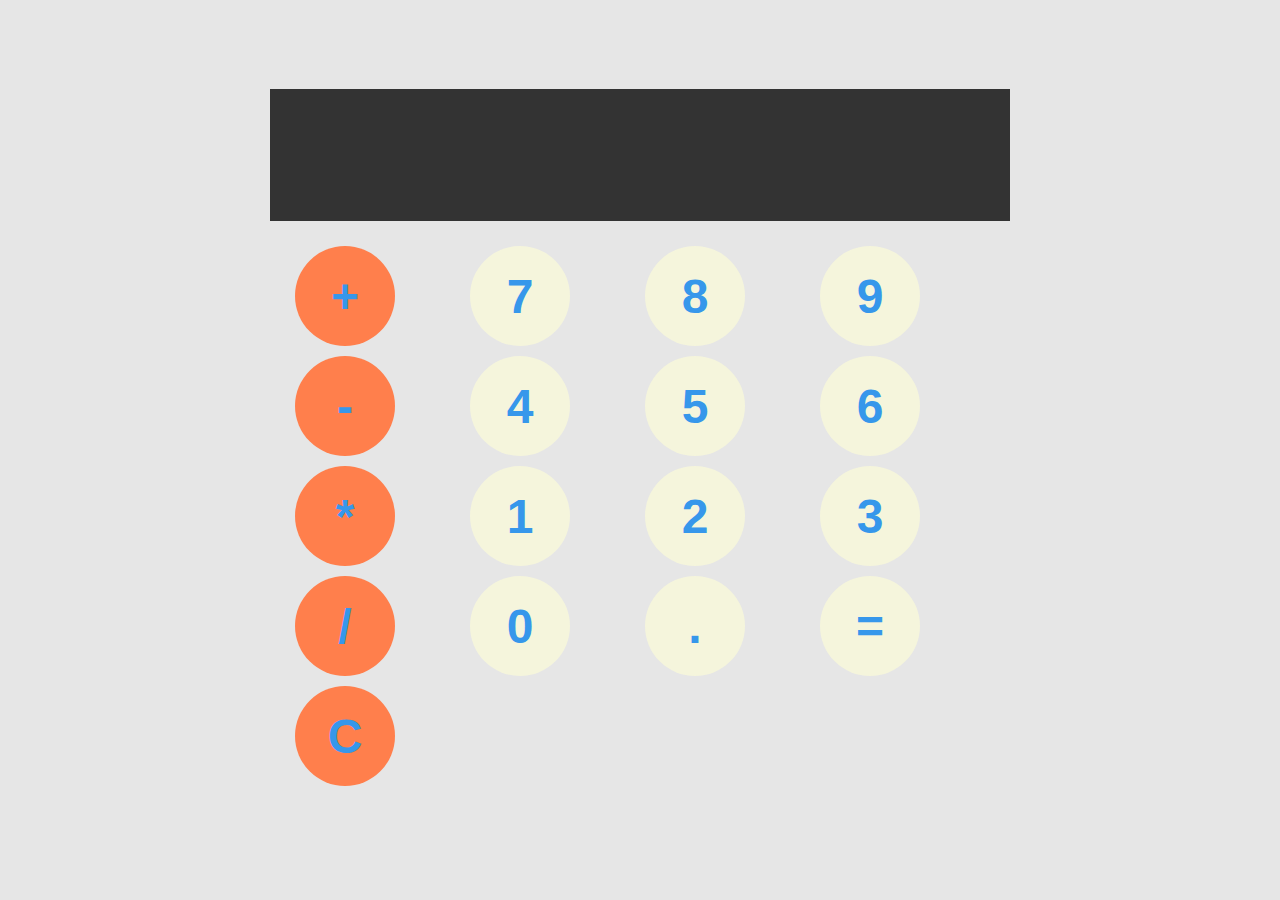
<file: KenWebsite/calculator.html>
<!DOCTYPE html>
<html lang="en">
<head>
    <meta charset="UTF-8">
    <meta name="viewport" content="width=device-width, inital-scale1."/>
    <title>Ken Calcu</title>
    <link rel="stylesheet" href="calcu.css">
</head>
<body> 

     <div class="calculator">
        <input id="display">
        <div id="keys"> 
            <button onclick="appendToDisplay('+')" class="operator-btn">+</button>
            <button onclick="appendToDisplay('7')">7</button>
            <button onclick="appendToDisplay('8')">8</button>
            <button onclick="appendToDisplay('9')">9</button>
            <button onclick="appendToDisplay('-')" class="operator-btn">-</button>
            <button onclick="appendToDisplay('4')">4</button>
            <button onclick="appendToDisplay('5')">5</button>
            <button onclick="appendToDisplay('6')">6</button>
            <button onclick="appendToDisplay('*')" class="operator-btn">*</button>
            <button onclick="appendToDisplay('1')">1</button>
            <button onclick="appendToDisplay('2')">2</button>
            <button onclick="appendToDisplay('3')">3</button>
            <button onclick="appendToDisplay('/')" class="operator-btn">/</button>
            <button onclick="appendToDisplay('0')">0</button>
            <button onclick="appendToDisplay('.')">.</button>
            <button id="myBtn" onclick="calculate()">=</button>
            <button onclick="cleardisplay()" class="operator-btn">C</button>
        </div>
    </div>

    <script src="index.js"></script>
</body>
</html>
</file>
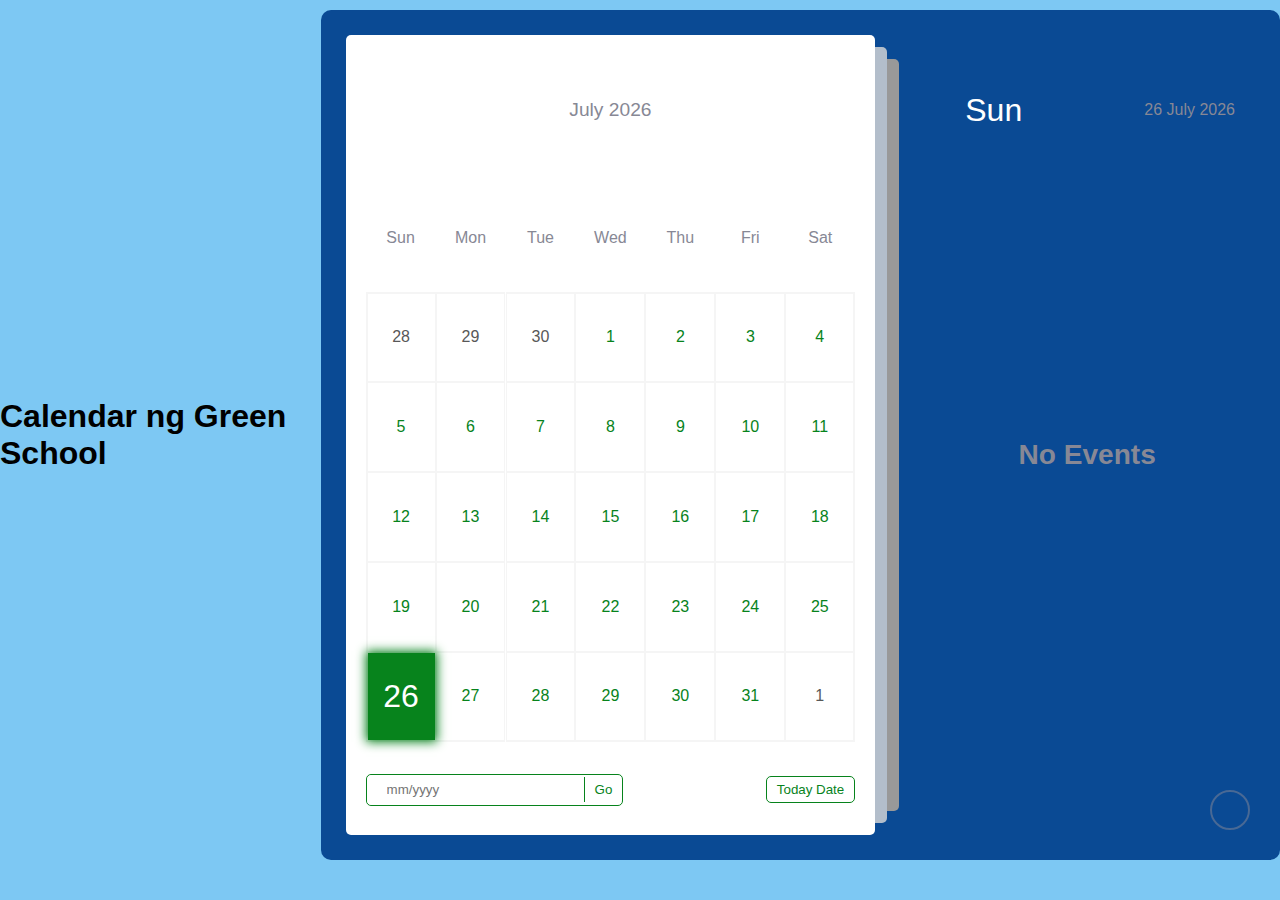
<file: KenWebsite/calendar.html>
<!DOCTYPE html>
<html lang="en">
  <head>
    <meta charset="UTF-8" />
    <meta http-equiv="X-UA-Compatible" content="IE=edge" />
    <meta name="viewport" content="width=device-width, initial-scale=1.0" />
    <meta
      name="description"
      content="Calendar that can create schedules for event"
    />
    <meta
      name="keywords"
      content="calendar, events, reminders, javascript, html, css, open source coding"
    />
    <link
      rel="stylesheet"
      href="https://cdnjs.cloudflare.com/ajax/libs/font-awesome/6.2.0/css/all.min.css"
      integrity="sha512-xh6O/CkQoPOWDdYTDqeRdPCVd1SpvCA9XXcUnZS2FmJNp1coAFzvtCN9BmamE+4aHK8yyUHUSCcJHgXloTyT2A=="
      crossorigin="anonymous"
      referrerpolicy="no-referrer"
    />
    <link rel="stylesheet" href="calendar.css" />
    <title>Calendar </title>
  </head>
  <body>
    <h1> 
        Calendar ng Green School
    </h1>
    <div class="container">
      <div class="left">
        <div class="calendar">
          <div class="month">
            <i class="fas fa-angle-left prev"></i>
            <div class="date">december 2015</div>
            <i class="fas fa-angle-right next"></i>
          </div>
          <div class="weekdays">
            <div>Sun</div>
            <div>Mon</div>
            <div>Tue</div>
            <div>Wed</div>
            <div>Thu</div>
            <div>Fri</div>
            <div>Sat</div>
          </div>
          <div class="days"></div>
          <div class="goto-today">
            <div class="goto">
              <input type="text" placeholder="mm/yyyy" class="date-input" />
              <button class="goto-btn">Go</button>
            </div>
            <button class="today-btn">Today Date</button>
          </div>
        </div>
      </div>
      <div class="right">
        <div class="today-date">
          <div class="event-day">wed</div>
          <div class="event-date">12th december 2022</div>
        </div>
        <div class="events"></div>
        <div class="add-event-wrapper">
          <div class="add-event-header">
            <div class="title">Add Event</div>
            <i class="fas fa-times close"></i>
          </div>
          <div class="add-event-body">
            <div class="add-event-input">
              <input type="text" placeholder="Event Name" class="event-name" />
            </div>
            <div class="add-event-input">
              <input
                type="text"
                placeholder="Event Time From"
                class="event-time-from"
              />
            </div>
            <div class="add-event-input">
              <input
                type="text"
                placeholder="Event Time To"
                class="event-time-to"
              />
            </div>
          </div>
          <div class="add-event-footer">
            <button class="add-event-btn">Add Schedule Event</button>
          </div>
        </div>
      </div>
      <button class="add-event">
        <i class="fas fa-plus"></i>
      </button>
    </div>
    <script src="calendar.js"></script>
  </body>
</html>
</file>
<file: KenWebsite/calcu.css>
body{
    margin: 0;
    display: flex;
    justify-content: center;
    align-items: center;
    height: 100vh;
    background-color: hsl(0, 0%, 90%);
}
#calculator{
    font-family: 'Times New Roman', Times, serif;
    background-color: hsl(0, 0%, 15%);
    border-radius: 15px;
    max-width: 500px;
    overflow: hidden;
}
#display{
    width: 700px;
    padding: 20px;
    font-size: 5rem;
    text-align: left;
    border: none;
    background-color: hsl(0, 0%, 20%);
}
#keys{
    display: grid;
    grid-template-columns: repeat(4, 1fr);
    gap: 10px;
    padding: 25px;
}
button{
    width: 100px;
    height: 100px;
    border-radius: 50px;
    border: none;
    background-color: beige;
    color: rgb(54, 151, 235);
    font-size: 3rem;
    font-weight: bold;
    cursor: pointer;
}
button:hover{
    background-color: hsl(0, 0%, 40%);
}
button:active{
    background-color: hsl(0, 0%, 50%);
}
.operator-btn{
    background-color: hsl(17, 100%, 55%);
}
.operator-btn{
    background-color: hsl(17, 100%, 65%);
}
.operator-btn:active{
    background-color: hsl(17, 100%, 75%);
}
</file>
<file: KenWebsite/calendar.css>
:root {
    --primary-clr: #07831c;
  }
  * {
    margin: 0;
    padding: 0;
    box-sizing: border-box;
    font-family: "Poppins", sans-serif;
  }
  /* nice scroll bar */
  ::-webkit-scrollbar {
    width: 5px;
  }
  ::-webkit-scrollbar-track {
    background: #f5f5f5;
    border-radius: 50px;
  }
  ::-webkit-scrollbar-thumb {
    background: var(--primary-clr);
    border-radius: 50px;
  }
  
  body {
    position: relative;
    min-height: 100vh;
    display: flex;
    align-items: center;
    justify-content: center;
    padding-bottom: 30px;
    background-color: #7dc8f3;
  }
  .container {
    position: relative;
    width: 1200px;
    min-height: 850px;
    margin: 0 auto;
    padding: 5px;
    color: #fff;
    display: flex;
  
    border-radius: 10px;
    background-color: #0a4a94;
  }
  .left {
    width: 60%;
    padding: 20px;
  }
  .calendar {
    position: relative;
    width: 100%;
    height: 100%;
    display: flex;
    flex-direction: column;
    flex-wrap: wrap;
    justify-content: space-between;
    color: #878895;
    border-radius: 5px;
    background-color: #fff;
  }
  /* set after behind the main element */
  .calendar::before,
  .calendar::after {
    content: "";
    position: absolute;
    top: 50%;
    left: 100%;
    width: 12px;
    height: 97%;
    border-radius: 0 5px 5px 0;
    background-color: #d3d4d6d7;
    transform: translateY(-50%);
  }
  .calendar::before {
    height: 94%;
    left: calc(100% + 12px);
    background-color: rgb(153, 153, 153);
  }
  .calendar .month {
    width: 100%;
    height: 150px;
    display: flex;
    align-items: center;
    justify-content: space-between;
    padding: 0 50px;
    font-size: 1.2rem;
    font-weight: 500;
    text-transform: capitalize;
  }
  .calendar .month .prev,
  .calendar .month .next {
    cursor: pointer;
  }
  .calendar .month .prev:hover,
  .calendar .month .next:hover {
    color: var(--primary-clr);
  }
  .calendar .weekdays {
    width: 100%;
    height: 100px;
    display: flex;
    align-items: center;
    justify-content: space-between;
    padding: 0 20px;
    font-size: 1rem;
    font-weight: 500;
    text-transform: capitalize;
  }
  .weekdays div {
    width: 14.28%;
    height: 100%;
    display: flex;
    align-items: center;
    justify-content: center;
  }
  .calendar .days {
    width: 100%;
    display: flex;
    flex-wrap: wrap;
    justify-content: space-between;
    padding: 0 20px;
    font-size: 1rem;
    font-weight: 500;
    margin-bottom: 20px;
  }
  .calendar .days .day {
    width: 14.28%;
    height: 90px;
    display: flex;
    align-items: center;
    justify-content: center;
    cursor: pointer;
    color: var(--primary-clr);
    border: 1px solid #f5f5f5;
  }
  .calendar .days .day:nth-child(7n + 1) {
    border-left: 2px solid #f5f5f5;
  }
  .calendar .days .day:nth-child(7n) {
    border-right: 2px solid #f5f5f5;
  }
  .calendar .days .day:nth-child(-n + 7) {
    border-top: 2px solid #f5f5f5;
  }
  .calendar .days .day:nth-child(n + 29) {
    border-bottom: 2px solid #f5f5f5;
  }
  
  .calendar .days .day:not(.prev-date, .next-date):hover {
    color: #fff;
    background-color: var(--primary-clr);
  }
  .calendar .days .prev-date,
  .calendar .days .next-date {
    color: #585858;
  }
  .calendar .days .active {
    position: relative;
    font-size: 2rem;
    color: #fff;
    background-color: var(--primary-clr);
  }
  .calendar .days .active::before {
    content: "";
    position: absolute;
    top: 0;
    left: 0;
    width: 100%;
    height: 100%;
    box-shadow: 0 0 10px 2px var(--primary-clr);
  }
  .calendar .days .today {
    font-size: 2rem;
  }
  .calendar .days .event {
    position: relative;
  }
  .calendar .days .event::after {
    content: "";
    position: absolute;
    bottom: 10%;
    left: 50%;
    width: 75%;
    height: 6px;
    border-radius: 30px;
    transform: translateX(-50%);
    background-color: var(--primary-clr);
  }
  .calendar .days .day:hover.event::after {
    background-color: #fff;
  }
  .calendar .days .active.event::after {
    background-color: #fff;
    bottom: 20%;
  }
  .calendar .days .active.event {
    padding-bottom: 10px;
  }
  .calendar .goto-today {
    width: 100%;
    height: 50px;
    display: flex;
    align-items: center;
    justify-content: space-between;
    gap: 5px;
    padding: 0 20px;
    margin-bottom: 20px;
    color: var(--primary-clr);
  }
  .calendar .goto-today .goto {
    display: flex;
    align-items: center;
    border-radius: 5px;
    overflow: hidden;
    border: 1px solid var(--primary-clr);
  }
  .calendar .goto-today .goto input {
    width: 100%;
    height: 30px;
    outline: none;
    border: none;
    border-radius: 5px;
    padding: 0 20px;
    color: var(--primary-clr);
    border-radius: 5px;
  }
  .calendar .goto-today button {
    padding: 5px 10px;
    border: 1px solid var(--primary-clr);
    border-radius: 5px;
    background-color: transparent;
    cursor: pointer;
    color: var(--primary-clr);
  }
  .calendar .goto-today button:hover {
    color: #fff;
    background-color: var(--primary-clr);
  }
  .calendar .goto-today .goto button {
    border: none;
    border-left: 1px solid var(--primary-clr);
    border-radius: 0;
  }
  .container .right {
    position: relative;
    width: 40%;
    min-height: 100%;
    padding: 20px 0;
  }
  
  .right .today-date {
    width: 100%;
    height: 50px;
    display: flex;
    flex-wrap: wrap;
    gap: 10px;
    align-items: center;
    justify-content: space-between;
    padding: 0 40px;
    padding-left: 70px;
    margin-top: 50px;
    margin-bottom: 20px;
    text-transform: capitalize;
  }
  .right .today-date .event-day {
    font-size: 2rem;
    font-weight: 500;
  }
  .right .today-date .event-date {
    font-size: 1rem;
    font-weight: 400;
    color: #878895;
  }
  .events {
    width: 100%;
    height: 100%;
    max-height: 600px;
    overflow-x: hidden;
    overflow-y: auto;
    display: flex;
    flex-direction: column;
    padding-left: 4px;
  }
  .events .event {
    position: relative;
    width: 95%;
    min-height: 70px;
    display: flex;
    justify-content: center;
    flex-direction: column;
    gap: 5px;
    padding: 0 20px;
    padding-left: 50px;
    color: #fff;
    background: linear-gradient(90deg, #3f4458, transparent);
    cursor: pointer;
  }
  /* even event */
  .events .event:nth-child(even) {
    background: transparent;
  }
  .events .event:hover {
    background: linear-gradient(90deg, var(--primary-clr), transparent);
  }
  .events .event .title {
    display: flex;
    align-items: center;
    pointer-events: none;
  }
  .events .event .title .event-title {
    font-size: 1rem;
    font-weight: 400;
    margin-left: 20px;
  }
  .events .event i {
    color: var(--primary-clr);
    font-size: 0.5rem;
  }
  .events .event:hover i {
    color: #fff;
  }
  .events .event .event-time {
    font-size: 0.8rem;
    font-weight: 400;
    color: #878895;
    margin-left: 15px;
    pointer-events: none;
  }
  .events .event:hover .event-time {
    color: #fff;
  }
  /* add tick in event after */
  .events .event::after {
    content: "✓";
    position: absolute;
    top: 50%;
    right: 0;
    font-size: 3rem;
    line-height: 1;
    display: none;
    align-items: center;
    justify-content: center;
    opacity: 0.3;
    color: var(--primary-clr);
    transform: translateY(-50%);
  }
  .events .event:hover::after {
    display: flex;
  }
  .add-event {
    position: absolute;
    bottom: 30px;
    right: 30px;
    width: 40px;
    height: 40px;
    display: flex;
    align-items: center;
    justify-content: center;
    font-size: 1rem;
    color: #878895;
    border: 2px solid #878895;
    opacity: 0.5;
    border-radius: 50%;
    background-color: transparent;
    cursor: pointer;
  }
  .add-event:hover {
    opacity: 1;
  }
  .add-event i {
    pointer-events: none;
  }
  .events .no-event {
    width: 100%;
    height: 100%;
    display: flex;
    align-items: center;
    justify-content: center;
    font-size: 1.5rem;
    font-weight: 500;
    color: #878895;
  }
  .add-event-wrapper {
    position: absolute;
    bottom: 100px;
    left: 50%;
    width: 90%;
    max-height: 0;
    overflow: hidden;
    border-radius: 5px;
    background-color: #fff;
    transform: translateX(-50%);
    transition: max-height 0.5s ease;
  }
  .add-event-wrapper.active {
    max-height: 300px;
  }
  .add-event-header {
    width: 100%;
    height: 50px;
    display: flex;
    align-items: center;
    justify-content: space-between;
    padding: 0 20px;
    color: #373c4f;
    border-bottom: 1px solid #f5f5f5;
  }
  .add-event-header .close {
    font-size: 1.5rem;
    cursor: pointer;
  }
  .add-event-header .close:hover {
    color: var(--primary-clr);
  }
  .add-event-header .title {
    font-size: 1.2rem;
    font-weight: 500;
  }
  .add-event-body {
    width: 100%;
    height: 100%;
    display: flex;
    flex-direction: column;
    gap: 5px;
    padding: 20px;
  }
  .add-event-body .add-event-input {
    width: 100%;
    height: 40px;
    display: flex;
    align-items: center;
    justify-content: space-between;
    gap: 10px;
  }
  .add-event-body .add-event-input input {
    width: 100%;
    height: 100%;
    outline: none;
    border: none;
    border-bottom: 1px solid #f5f5f5;
    padding: 0 10px;
    font-size: 1rem;
    font-weight: 400;
    color: #2a8605;
  }
  .add-event-body .add-event-input input::placeholder {
    color: #a5a5a5;
  }
  .add-event-body .add-event-input input:focus {
    border-bottom: 1px solid var(--primary-clr);
  }
  .add-event-body .add-event-input input:focus::placeholder {
    color: var(--primary-clr);
  }
  .add-event-footer {
    display: flex;
    align-items: center;
    justify-content: center;
    padding: 20px;
  }
  .add-event-footer .add-event-btn {
    height: 40px;
    font-size: 1rem;
    font-weight: 500;
    outline: none;
    border: none;
    color: #fff;
    background-color: var(--primary-clr);
    border-radius: 5px;
    cursor: pointer;
    padding: 5px 10px;
    border: 1px solid var(--primary-clr);
  }
  .add-event-footer .add-event-btn:hover {
    background-color: transparent;
    color: var(--primary-clr);
  }
  
  /* media queries */
  
  @media screen and (max-width: 1000px) {
    body {
      align-items: flex-start;
      justify-content: flex-start;
    }
    .container {
      min-height: 100vh;
      flex-direction: column;
      border-radius: 0;
    }
    .container .left {
      width: 100%;
      height: 100%;
      padding: 20px 0;
    }
    .container .right {
      width: 100%;
      height: 100%;
      padding: 20px 0;
    }
    .calendar::before,
    .calendar::after {
      top: 100%;
      left: 50%;
      width: 97%;
      height: 12px;
      border-radius: 0 0 5px 5px;
      transform: translateX(-50%);
    }
    .calendar::before {
      width: 94%;
      top: calc(100% + 12px);
    }
    .events {
      padding-bottom: 340px;
    }
    .add-event-wrapper {
      bottom: 100px;
    }
  }
  @media screen and (max-width: 500px) {
    .calendar .month {
      height: 75px;
    }
    .calendar .weekdays {
      height: 50px;
    }
    .calendar .days .day {
      height: 40px;
      font-size: 0.8rem;
    }
    .calendar .days .day.active,
    .calendar .days .day.today {
      font-size: 1rem;
    }
    .right .today-date {
      padding: 20px;
    }
  }
  
  .credits {
    position: absolute;
    bottom: 0;
    left: 0;
    right: 0;
    text-align: center;
    padding: 10px;
    font-size: 12px;
    color: #fff;
    background-color: #b38add;
  }
  .credits a {
    color: #fff;
    text-decoration: none;
    font-weight: 600;
  }
</file>
